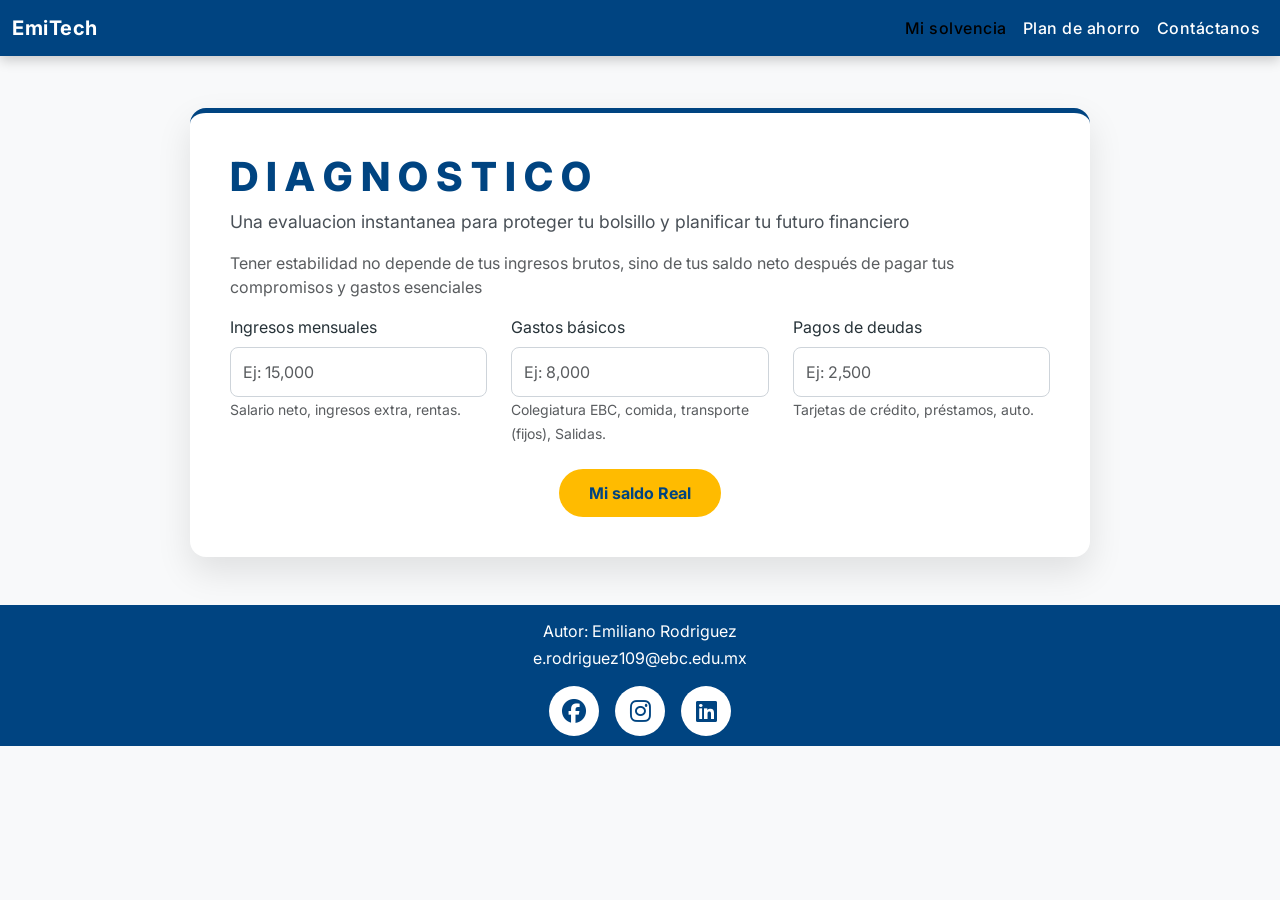
<file: index.html>
<!DOCTYPE html>
<html lang="es">
<head>
     <meta charset="UTF-8">
  <meta name="description" content="Calculadora para evaluar el estado financiero de una persona">
  <meta name="keywords" content="Finanzas, Presupuesto, Salario, Gastos, Ahorro">
  <meta name="author" content="Lic. Emiliano Rodriguez">
  <meta name="viewport" content="width=device-width, initial-scale=1.0">

  <!-- Enlace externo para conectarse con el css utilizando Boostrap-->
   <link href="https://cdn.jsdelivr.net/npm/bootstrap@5.3.8/dist/css/bootstrap.min.css" rel="stylesheet">

    <!-- Iconos (FontAwesome) para ilustrar las categorías -->
    <link rel="stylesheet" href="https://cdnjs.cloudflare.com/ajax/libs/font-awesome/6.4.0/css/all.min.css">

   <link href="https://fonts.googleapis.com/css2?family=Inter:wght@300;400;600;700&amp;display=swap" rel="stylesheet">

    <!-- Enlace al style.css para aplicar estilos personalizados-->
  <link rel="stylesheet" href="style.css">
<title>Calculadora | EmiTech</title>

</head>

<!-- INICIA el CUERPO DE LA PAGINA -->
<body>
    <nav class="navbar navbar-expand-lg navbar-custom fixed-top">
        <div class="container-fluid">
            <!-- Marca de la Aplicación -->
            <a class="navbar-brand" href="#">EmiTech</a> <!-- aquí 
            vamos agregar un logo -->
            
            <!-- Botón de Toggler: Ahora abre el Offcanvas en móvil -->
            <button class="navbar-toggler" type="button" data-bs-toggle="offcanvas" data-bs-target="#offcanvasMenu" aria-controls="offcanvasMenu" aria-label="Toggle navigation">
                <span class="navbar-toggler-icon"></span>
            </button>
            
            <!-- Menú de Desktop: Solo visible cuando el navbar está expandido (>= lg) -->
            <div class="collapse navbar-collapse" id="navbarNavDesktop">
                <ul class="navbar-nav ms-auto">
                    <li class="nav-item">
                        <a class="nav-link active" aria-current="page" href="#calculadora">Mi solvencia</a>
                    </li>
                    <li class="nav-item">
                        <a class="nav-link" href="index1.html">Plan de ahorro</a>
                    </li>
                    <li class="nav-item">
                        <a class="nav-link" href="#contacto">Contáctanos</a>
                    </li>
                </ul>
            </div>
        </div>
    </nav>
<!-- Menu de OFFCANVAS para cuando la pantalla sea pequeña se despliegue en el lateral-->
<div class="offcanvas offcanvas-end" tabindex="-1" id="offcanvasMenu" aria-labelledby="offcanvasMenuLabel">
      <div class="offcanvas-header"> <!-- Estilos aplicados en styles.css -->
        <h5 class="offcanvas-title" id="offcanvasMenuLabel">Menú de solvencia</h5>
        <!-- btn-close-white se usa para que el ícono de cierre sea blanco sobre fondo azul -->
        <button type="button" class="btn-close btn-close-white" data-bs-dismiss="offcanvas" aria-label="Close"></button>
      </div>
      <div class="offcanvas-body">
        <ul class="navbar-nav justify-content-end flex-grow-1 pe-3">
            <!-- Los links se cierran automáticamente al hacer click (data-bs-dismiss) -->
            <li class="nav-item">
                <a class="nav-link active" aria-current="page" href="#calculadora" data-bs-dismiss="offcanvas">Mi Balance</a>
            </li>
            <li class="nav-item">
                </li><li class="nav-item"><a class="nav-link" href="index1.html">¿Qué es 50/30/20?</a></li>
            
            <li class="nav-item">
                <a class="nav-link" href="#contacto" data-bs-dismiss="offcanvas">¿Dudas?</a>
            </li>
        </ul>
      </div>
    </div>

<!--Seccion principal de la CALCULADORA-->
<div class="container my-5" id="calculadora">
        <div class="calculator-card">
            <h1 class="title">D I A G N O S T I C O</h1>
            <p class="subtitle">Una evaluacion instantanea para proteger tu bolsillo y planificar tu futuro financiero</p>
            <p class="subtitle-description text-muted">Tener estabilidad no depende de tus ingresos brutos, sino de tus saldo neto después de pagar tus compromisos y gastos esenciales</p>
            
            <div class="row g-4">
                <!-- Inputs adaptados a Finanzas Personales -->
                <!-- Sistema de Rejilla: Se adapta a Móvil, Tablet y Desktop -->
                <div class="col-12 col-md-6 col-lg-4">
                    <label for="monthlyIncome" class="form-label">Ingresos mensuales</label>
                    <input type="number" class="form-control" id="monthlyIncome" placeholder="Ej: 15,000" min="0">
                    <small class="text-muted">Salario neto, ingresos extra, rentas.</small>
                </div>
                
                <div class="col-12 col-md-6 col-lg-4">
                    <label for="livingExpenses" class="form-label">Gastos básicos</label>
                    <input type="number" class="form-control" id="livingExpenses" placeholder="Ej: 8,000" min="0">
                    <small class="text-muted">Colegiatura EBC, comida, transporte (fijos), Salidas.</small>
                </div>
                
                <div class="col-12 col-md-6 col-lg-4">
                    <label for="debtPayments" class="form-label">Pagos de deudas</label>
                    <input type="number" class="form-control" id="debtPayments" placeholder="Ej: 2,500" min="0">
                    <small class="text-muted">Tarjetas de crédito, préstamos, auto.</small>
                </div>

                <!-- Botón de Acción -->
                <div class="col-12 mt-4 text-center">
                    <button class="btn btn-calculate" onclick="calculatePersonalSolvency()">
                        Mi saldo Real 
                    </button>
                </div>
            </div>

            <!-- Resultado Visual (El Semáforo Financiero) -->
            <div id="resultContainer" class="d-none">
                <h3 class="title">Mi saldo Real</h3>
                <div id="resultValue" class="display-4 fw-bold my-2">--</div>
                <div id="resultAnalysis" class="fw-semibold mt-3">Ingresa tus datos para calcular.</div>
                
                <!-- Barra de progreso visual para el nivel de endeudamiento -->
                <div class="progress mt-4" style="height: 25px;">
                    <div id="debtProgressBar" class="progress-bar progress-bar-striped progress-bar-animated" role="progressbar" style="width: 0%" aria-valuenow="0" aria-valuemin="0" aria-valuemax="100">Nivel de Deuda</div>
                </div>
                <small class="text-muted d-block mt-2">Porcentaje de tus ingresos comprometidos en deuda.</small>
            </div>

        </div>
    </div>

        <footer id="main-footer">
    <p id="autor">Autor: Emiliano Rodriguez</p>
  <p id="correo"><a href="e.rodriguez109@ebc.edu.mx">e.rodriguez109@ebc.edu.mx</a></p>
     <div class="social"> 
   <a href="#" ><i class="fab fa-facebook"> </i> 
    <a href="#" ><i class="fab fa-instagram"> </i> 
      <a href="#" ><i class="fab fa-linkedin"> </i>
  </a>
  
    
       </div>
       
    </footer>
<!--Enlace del js del bootstrap-->
    <script src="https://cdn.jsdelivr.net/npm/bootstrap@5.3.8/dist/js/bootstrap.bundle.min.js"></script>

    <!--enlace js -->
    <script src="script.js"></script>


</body>
</html>
</file>
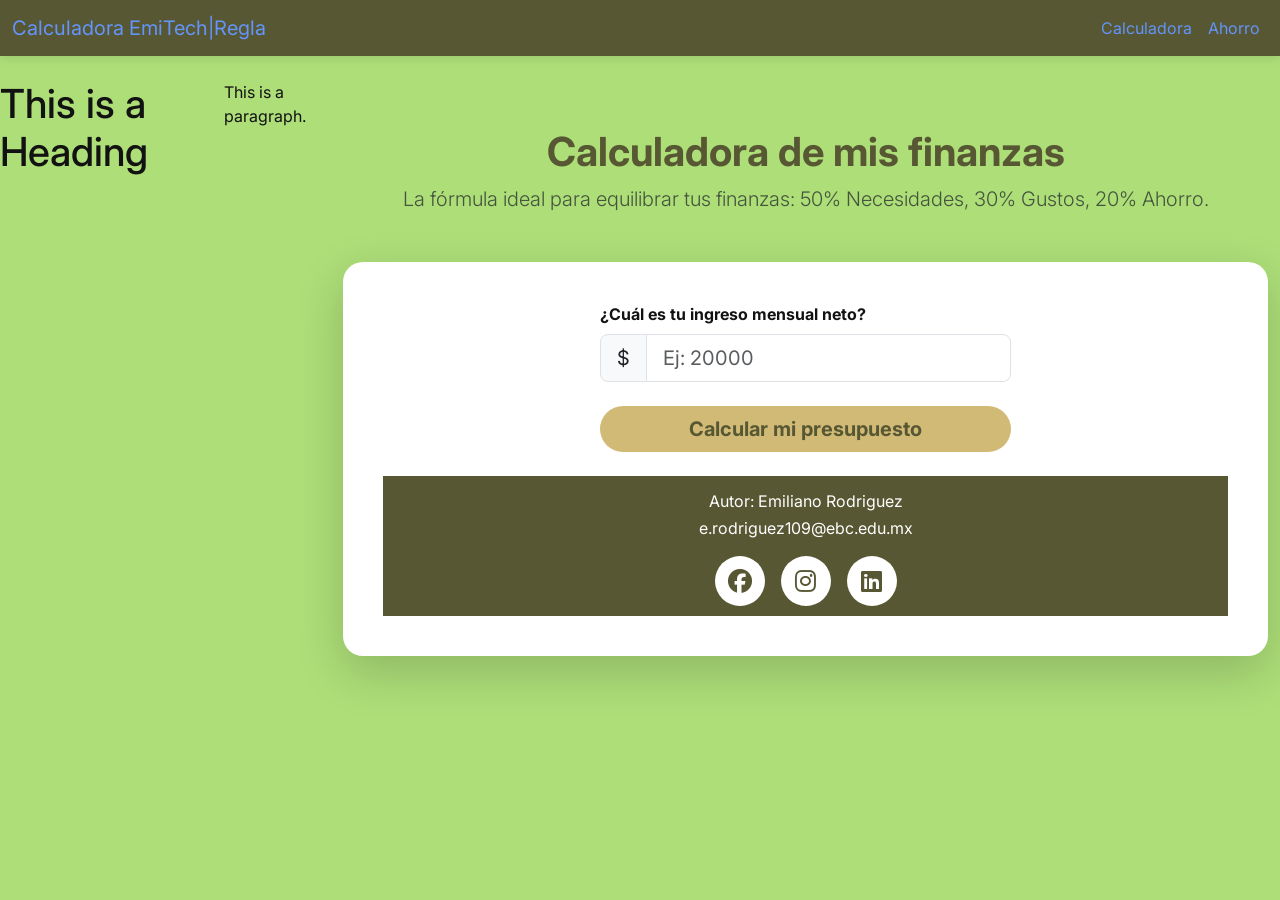
<file: index1.html>
<!DOCTYPE html>
<html>
<head>
<title>Page Title</title>
</head>
<body>
<h1>This is a Heading</h1>
<p>This is a paragraph.</p>
</body>
</html>
<meta charset="UTF-8">
<meta name="description" content="Calculadora financiera para evaluar el estado financiero de una persona fisica o moral">
<meta name="keywords" content="Finanzas, Presupuesto,Salario, Gastos, Ahorro">
<meta name="author" content="Emiliano Rodriguez">
<meta name="viewport" content="width=device-width, initial-scale=1.0">
<!-- Enlace externo para conectarse con el css utilizando Boostrap -->
<link href="https://cdn.jsdelivr.net/npm/bootstrap@5.3.8/dist/css/bootstrap.min.css" rel="stylesheet">
 <!-- Iconos (FontAwesome) para ilustrar las categorías -->
 <link rel="stylesheet" href="https://cdnjs.cloudflare.com/ajax/libs/font-awesome/6.4.0/css/all.min.css">
<link href="https://fonts.googleapis.com/css2?family=Inter:wght@300;400;600;700&amp;display=swap" rel="stylesheet">
<!-- Enlace al style.css para aplicar estilos personalizados -->
<link rel="stylesheet" href="style1.css">
<title>Calator| nco</title>
</head>
<!--INICIA el CUERPO DE LA PÁGINA -->
<body>
    <!--Navegación responsive con grid con Boostrap-->
    <nav class="navbar navbar-expand-lg navbar-custom fixed-top">
        <div class="container-fluid">
            <a class="navbar-brand" href="#"> Calculadora EmiTech|Regla</a>
            
            <button class="navbar-toggler" type="button" data-bs-toggle="offcanvas" data-bs-target="#offcanvasMenu" aria-controls="offcanvasMenu" aria-label="Toggle navigation">
                <span class="navbar-toggler-icon"></span>
            </button>
            
            <!-- Menú Desktop -->
            <div class="collapse navbar-collapse" id="navbarNavDesktop">
                <ul class="navbar-nav ms-auto">
                    <li class="nav-item"><a class="nav-link active" href="index.html">Calculadora</a></li>
                    <!-- ¡ENLACE ACTUALIZADO! -->
                    
                    <li class="nav-item"><a class="nav-link" href="#">Ahorro</a></li>
                </ul>
            </div>
        </div>
    </nav>
    <!--Offcanvas Menú para cuando se haga más pequeña la pantalla-->
    <div class="offcanvas offcanvas-end" tabindex="-1" id="offcanvasMenu" aria-labelledby="offcanvasMenuLabel">
        <div class="offcanvas-header">
          <h5 class="offcanvas-title" id="offcanvasMenuLabel">MENÚ FINANCIERO</h5>
          <button type="button" class="btn-close btn-close-white" data-bs-dismiss="offcanvas" aria-label="Close"></button>
        </div>
        <div class="offcanvas-body">
          <ul class="navbar-nav justify-content-end flex-grow-1 pe-3">
              <li class="nav-item"><a class="nav-link active" href="index.html" data-bs-dismiss="offcanvas">Calculadora</a></li>
              <li class="nav-item"><a class="nav-link" href="#" data-bs-dismiss="offcanvas">Contáctanos</a></li>
          </ul>
        </div>
      </div>
    <!--================================================================================-->
    <!--                   CUERPO PRINCIPAL DE LA CALCULADORA 50/30/20                    -->
    <!--================================================================================-->
    <div class="container my-5 content-wrapper">
        <div class="text-center mb-5">
            <h1 class="main-title">Calculadora de mis finanzas</h1>
            <p class="lead text-muted">La fórmula ideal para equilibrar tus finanzas: 50% Necesidades, 30% Gustos, 20% Ahorro.</p>
        </div>
        <div class="calculator-card shadow-lg">
            
            <!-- SECCIÓN 1: ENTRADA DE DATOS -->
            <div class="row justify-content-center mb-4">
                <div class="col-md-8 col-lg-6">
                    <label for="netIncome" class="form-label fw-bold">¿Cuál es tu ingreso mensual neto?</label>
                    <div class="input-group input-group-lg">
                        <span class="input-group-text bg-light">$</span>
                        <input type="number" class="form-control" id="netIncome" placeholder="Ej: 20000">
                    </div>
                    <div class="d-grid gap-2 mt-4">
                        <button class="btn btn-calculate btn-lg" onclick="calculateBudget()">
                            Calcular mi presupuesto
                        </button>
                    </div>
                </div>
            </div>
        <!-- SECCIÓN 2: RESULTADOS VISUALES (OCULTO AL INICIO) -->
        <div id="resultsSection" class="d-none animate-fade-in">
            <hr class="my-5">
            
            <h3 class="text-center mb-4" style="color: var(--color-primary);">Así deberías distribuir tu dinero:</h3>
            <!-- GRÁFICO CSS PURO -->
            <div class="chart-container mb-5">
                <div class="pie-chart" id="budgetChart"></div>
            </div>
            <!-- TARJETAS DE DESGLOSE (GRID SYSTEM) -->
            <div class="row g-4">
                
                <!-- 50% NECESIDADES -->
                <div class="col-12 col-md-4">
                    <div class="card h-100 result-card border-needs">
                        <div class="card-body text-center">
                            <div class="icon-circle bg-needs mb-3">
                                <i class="fa-solid fa-house"></i>
                            </div>
                            <h5 class="card-title text-needs">50% Necesidades</h5>
                            <p class="display-6 fw-bold" id="valNeeds">$0</p>
                            <p class="card-text small text-muted">Renta, despensa, transporte, servicios básicos.</p>
                        </div>
                    </div>
                </div>
                <!-- 30% GUSTOS -->
                <div class="col-12 col-md-4">
                    <div class="card h-100 result-card border-wants">
                        <div class="card-body text-center">
                            <div class="icon-circle bg-wants mb-3">
                                <i class="fa-solid fa-plane"></i>
                            </div>
                            <h5 class="card-title text-wants">30% Gustos</h5>
                            <p class="display-6 fw-bold" id="valWants">$0</p>
                            <p class="card-text small text-muted">Salidas, ropa, streaming, hobbies.</p>
                        </div>
                    </div>
                </div>
                <!-- 20% AHORRO -->
                <div class="col-12 col-md-4">
                    <div class="card h-100 result-card border-savings">
                        <div class="card-body text-center">
                            <div class="icon-circle bg-savings mb-3">
                                <i class="fa-solid fa-piggy-bank"></i>
                            </div>
                            <h5 class="card-title text-savings">20% Ahorro</h5>
                            <p class="display-6 fw-bold" id="valSavings">$0</p>
                            <p class="card-text small text-muted">Fondo de emergencia, retiro, pago de deudas.</p>
                        </div>
                    </div>
                </div>
            </div> <!-- Fin Row -->
        </div> <!-- Fin Results -->
        <footer id="main-footer">
            <p id="autor">Autor: Emiliano Rodriguez</p>
          <p id="correo"><a href="e.rodriguez109@ebc.edu.mx">e.rodriguez109@ebc.edu.mx</a></p>
             <div class="social"> 
           <a href="#" ><i class="fab fa-facebook"> </i> 
            <a href="#" ><i class="fab fa-instagram"> </i> 
              <a href="#" ><i class="fab fa-linkedin"> </i>
          </a>
          
            
               </div>
               
            </footer>
        <!-- enlace del js del bootstrap -->
    <script src="https://cdn.jsdelivr.net/npm/bootstrap@5.3.8/dist/js/bootstrap.bundle.min.js"></script>
    <!--enlace js -->
    <script src="script1.js"></script>
    </div>
</div>
</body>
</html>
</file>
<file: style.css>
/* ========================================= */
/* === ESTILOS PERSONALIZADOS Y MEDIA QUERIES === */
/* ========================================= */
:root {
    --color-primary: #004481; /* Azul corporativo */
    --color-accent: #ffbb00; /* Amarillo/Naranja de énfasis */
    --color-dark: #263238;
    --color-success: #28a745; /* Verde claro para "good" */
    --color-warning: #fd7e14; /* Naranja para "warning" */
    --color-danger: #dc3545; /* Rojo para "danger" */
    --color-bg: #f8f9fa; /* Fondo muy neutro y limpio */
}

body {
    font-family: 'Inter', sans-serif;
    background-color: var(--color-bg);
    color: var(--color-dark);
    padding-top: 60px;
}

/* Navbar personalizado */
.navbar-custom {
    background-color: var(--color-primary);
    box-shadow: 0 4px 12px rgba(0, 0, 0, 0.2);
}
.navbar-custom .nav-link, .navbar-custom .navbar-brand {
    color: #ffffff;
    font-weight: 500;
    letter-spacing: 0.5px;
}
.navbar-custom .nav-link:hover {
    color: var(--color-accent);
}
.navbar-custom .navbar-brand {
    font-weight: 700;
}

/* Tarjeta Principal */
.calculator-card {
    background-color: #ffffff;
    border-radius: 16px;
    box-shadow: 0 15px 35px rgba(0, 0, 0, 0.1);
    padding: 40px;
    margin: 40px auto;
    max-width: 900px;
    border-top: 5px solid var(--color-primary); /* Línea azul corporativa */
}

.title {
    color: var(--color-primary);
    font-weight: 800;
}

.subtitle {
    font-size: 1.1rem;
    color: #495057;
}

.form-control {
    border-radius: 8px;
    padding: 12px;
    border: 1px solid #ced4da;
    transition: border-color 0.3s;
}
.form-control:focus {
    border-color: var(--color-primary);
    box-shadow: 0 0 0 0.2rem rgba(0, 68, 129, 0.25);
}

/* Botón llamativo (usando el color de acento) */
.btn-calculate {
    background-color: var(--color-accent);
    color: var(--color-primary); /* Texto azul sobre fondo amarillo */
    font-weight: 700;
    padding: 12px 30px;
    border-radius: 50px;
    border: none;
    transition: transform 0.2s, box-shadow 0.2s;
}
.btn-calculate:hover {
    background-color: #ffd24d; /* Un tono un poco más claro al hacer hover */
    color: var(--color-primary);
    transform: translateY(-2px);
    box-shadow: 0 5px 15px rgba(255, 187, 0, 0.4);
}

/* Contenedor de Resultados */
#resultContainer {
    margin-top: 35px;
    padding: 30px;
    border-radius: 12px;
    text-align: center;
    background-color: #e9ecef; /* Fondo de resultado ligeramente gris */
    border: 1px solid #dee2e6;
}

/* Colores de estado para el resultado */
.text-excellent { color: var(--color-success); }
.text-warning { color: var(--color-warning); }
.text-danger { color: var(--color-danger); }

/* MEDIA QUERIES PARA ADAPTABILIDAD */
@media (max-width: 768px) {
    .calculator-card {
        padding: 20px;
        margin: 20px 10px;
    }
    .subtitle-description {
        display: none; /* Ocultar descripción larga en móvil */
    }
    .display-4 {
        font-size: 2rem; /* Texto más pequeño en móvil */
    }
}

#main-footer {
  background: var(--color-primary);
  color:white;
  text-align:center;
  padding: 10px;
  margin-top:auto;
}

footer a {
    color: #ffffff; 
    text-decoration: none; /*  quita el subrayado si no te gusta */
    /*font-weight: bold; / Opcional: lo hace un poco más gordito para leerse mejor */
}

#autor{
  margin: 0.2rem;
  color:white;
  text-decoration: none;
}


.social {
  display: flex;
  gap: 1rem;
  justify-content: center;
  margin-top: 1rem;
}

.social a {
  display: inline-flex;
  align-items: center;
  justify-content: center;
  width: 50px;
  height: 50px;
  background: #ffffff;
  color: var(--color-primary);
  border-radius: 50%;
  text-decoration: none;
  font-size: 1.5rem;
}
</file>
<file: style1.css>
:root {
    --color-primary: #575733;   /* Azul  */
    --color-needs: #f3ec5b;     /* 50% - Azul Oscuro */
    --color-wants: #61642c;     /* 30% - Aqua/Turquesa */
    --color-savings: #d1ba76;   /* 20% - Amarillo/Dorado */
    
    --color-bg: #F4F4F4;
    --color-text: #121212;
}
body {
    font-family: 'Inter', sans-serif;
    background-color: var(--color-bg);
    color: var(--color-text);
    display: flex;
    flex-direction: column;
    padding-top: 80px; /* Espacio para el navbar fijo */
    min-height: 100vh;
  }
/* === NAVBAR Y OFFCANVAS (CONSERVADOS) === */
.navbar-custom {
    background-color: var(--color-primary);
    box-shadow: 0 2px 10px rgba(0,0,0,0.1);
}
.navbar-brand, .nav-link {
    color: rgb(99, 149, 250) !important;
}
.offcanvas-header {
    background-color: var(--color-primary);
    color: white;
}
.offcanvas-title {
    color: white;
}
/* === TARJETA PRINCIPAL === */
.calculator-card {
    background-color: white;
    border-radius: 20px;
    padding: 40px;
    border: none;
}
.main-title {
    color: var(--color-primary);
    font-weight: 700;
}
/* === BOTÓN DE CALCULAR === */
.btn-calculate {
    background-color: var(--color-savings); /* Amarillo llamativo */
    color: var(--color-primary);
    font-weight: 700;
    border: none;
    border-radius: 50px;
    transition: transform 0.2s;
}
.btn-calculate:hover {
    background-color: #e5bd40;
    transform: scale(1.02);
}
/* === ESTILOS DE RESULTADOS (LAS 3 TARJETAS) === */
.result-card {
    border: none;
    background-color: #f9f9f9;
    border-radius: 15px;
    transition: transform 0.3s;
}
.result-card:hover {
    transform: translateY(-5px);
    box-shadow: 0 10px 20px rgba(0,0,0,0.05);
}
/* Bordes superiores de colores */
.border-needs { border-top: 5px solid var(--color-needs); }
.border-wants { border-top: 5px solid var(--color-wants); }
.border-savings { border-top: 5px solid var(--color-savings); }
/* Textos de colores */
.text-needs { color: var(--color-needs); }
.text-wants { color: var(--color-wants); }
.text-savings { color: #dcb342; /* Un poco más oscuro para leerse bien */ }
/* Círculos de iconos */
.icon-circle {
    width: 60px;
    height: 60px;
    border-radius: 50%;
    margin: 0 auto;
    display: flex;
    align-items: center;
    justify-content: center;
    color: white;
    font-size: 1.5rem;
}
.bg-needs { background-color: var(--color-needs); }
.bg-wants { background-color: var(--color-wants); }
.bg-savings { background-color: var(--color-savings); }
/* === GRÁFICO DE PASTEL (CSS PURO) === */
.chart-container {
    display: flex;
    justify-content: center;
    align-items: center;
}
.pie-chart {
    width: 200px;
    height: 200px;
    border-radius: 50%;
    /* Truco de CSS para hacer un gráfico circular con gradiente cónico */
    background: conic-gradient(
        var(--color-needs) 0% 50%,   /* 0 a 50% Azul */
        var(--color-wants) 50% 80%,  /* 50 a 80% Aqua (30% total) */
        var(--color-savings) 80% 100% /* 80 a 100% Amarillo (20% total) */
    );
    box-shadow: 0 4px 15px rgba(0,0,0,0.2);
    position: relative;
}
/* Agujero del centro para hacerlo "Donut Chart" */
.pie-chart::after {
    content: "FINY";
    position: absolute;
    top: 50%; left: 50%;
    transform: translate(-50%, -50%);
    width: 120px; height: 120px;
    background: white;
    border-radius: 50%;
    display: flex;
    align-items: center;
    justify-content: center;
    font-weight: bold;
    color: var(--color-primary);
}
#main-footer {
  background: var(--color-primary);
  color:white;
  text-align:center;
  padding: 10px;
  margin-top:auto;
}
footer a {
    color: #ffffff; 
    text-decoration: none; /*  quita el subrayado si no te gusta */
    /*font-weight: bold; / Opcional: lo hace un poco más gordito para leerse mejor */
}
#autor{
  margin: 0.2rem;
  color:white;
  text-decoration: none;
}
.social {
  display: flex;
  gap: 1rem;
  justify-content: center;
  margin-top: 1rem;
}
.social a {
  display: inline-flex;
  align-items: center;
  justify-content: center;
  width: 50px;
  height: 50px;
  background: #ffffff;
  color: var(--color-primary);
  border-radius: 50%;
  text-decoration: none;
  font-size: 1.5rem;
}
/* Animación simple */
.animate-fade-in {
    animation: fadeIn 0.8s ease-in-out;
}
@keyframes fadeIn {
    from { opacity: 0; transform: translateY(20px); }
    to { opacity: 1; transform: translateY(0); }
}
/* Ajustes Móviles */
@media (max-width: 768px) {
    .calculator-card { padding: 20px; }
    .display-6 { font-size: 1.5rem; }
}
/*PANTALLA PEQUEÑA*/
@media (max-width: 400px){
    body{
      background-color:#ce75c0;
      flex-direction: row;
    }
  }
  /*PANTALLA MEDIANA*/
@media (min-width: 600px){
    body{
      background-color:#b18fe1;
      flex-direction: row;
    }
  }
  /*PANTALLA GRANDE*/
@media (min-width: 700px){
    body{
      background-color:#407c84;
      flex-direction: row;
    }
  }
  /*PANTALLA EXTRA GRANDE*/
@media (min-width: 900px){
    body{
      background-color:#adde78;
      flex-direction: row;
    }
  }
</file>
